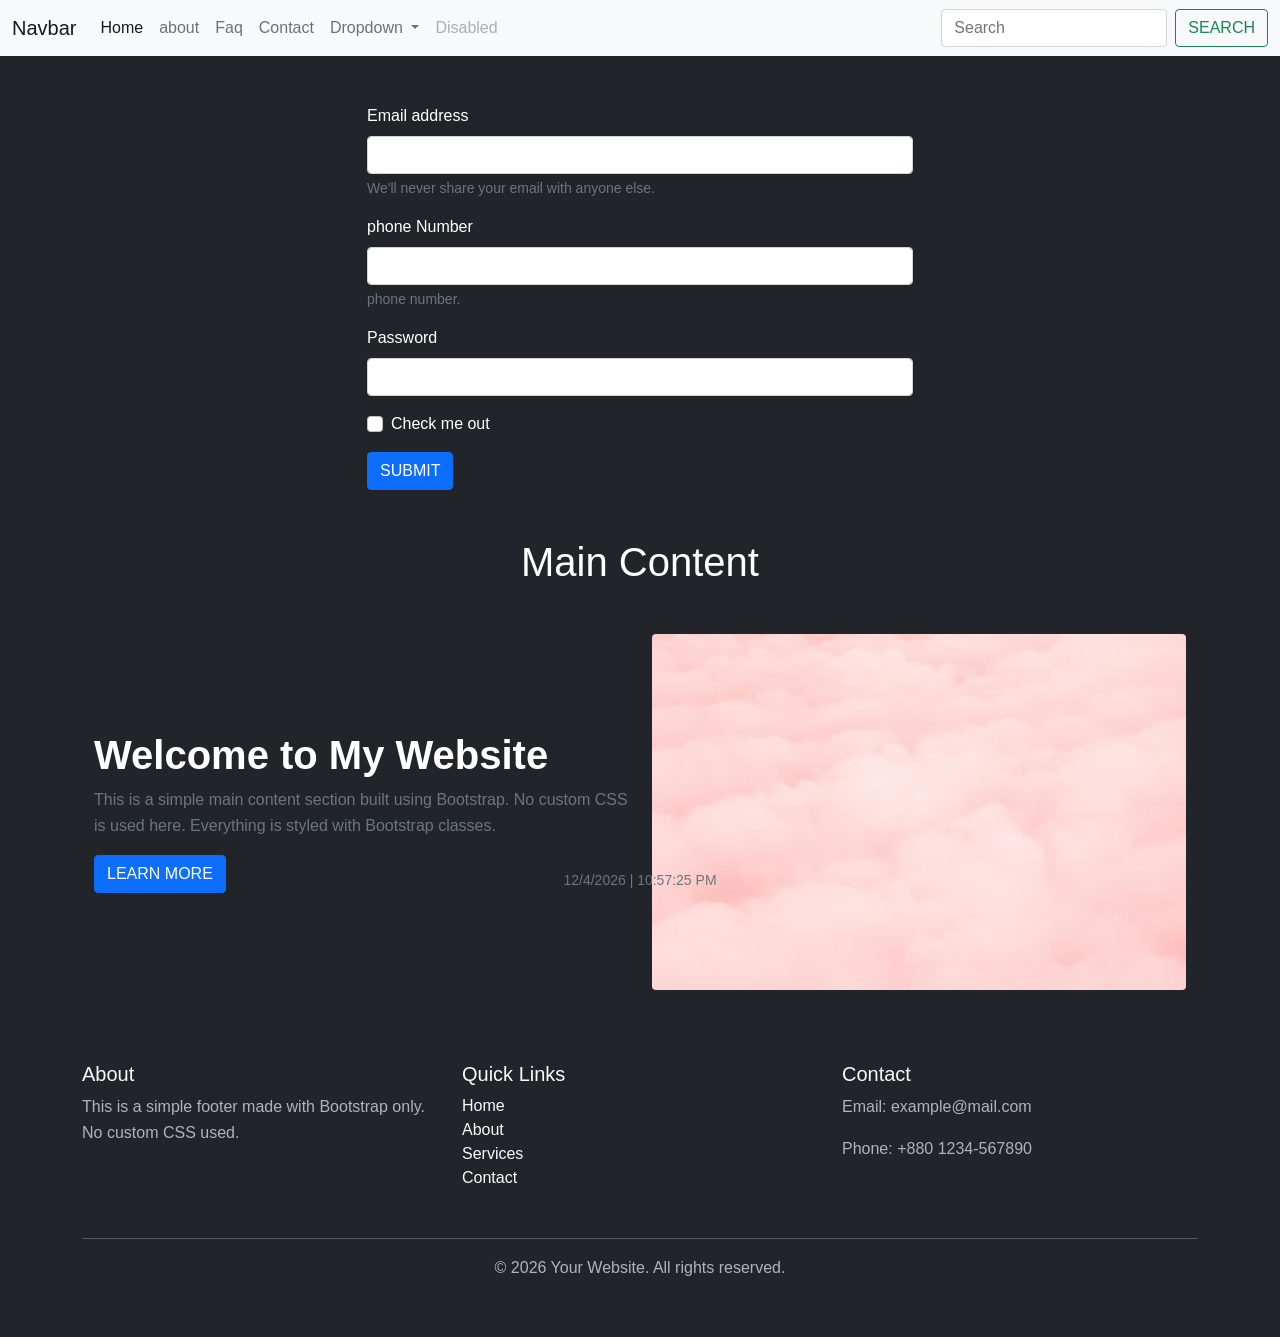
<file: contact.html>
<!DOCTYPE html>
<html lang="en">
<head>
    <meta charset="UTF-8">
    <meta name="viewport" content="width=device-width, initial-scale=1.0">
    <link rel="stylesheet" href="css/all.min.css">
    <link rel="stylesheet" href="css/bootstrap.min.css">
    <link rel="stylesheet" href="css/style.css">
    <title>Document</title>
</head>
<body>
  
<section>
    <nav class="navbar navbar-expand-lg navbar-light bg-light">
  <div class="container-fluid">
    <a class="navbar-brand" href="index.html">Navbar</a>
    <button class="navbar-toggler" type="button" data-bs-toggle="collapse" data-bs-target="#navbarSupportedContent" aria-controls="navbarSupportedContent" aria-expanded="false" aria-label="Toggle navigation">
      <span class="navbar-toggler-icon"></span>
    </button>
    <div class="collapse navbar-collapse" id="navbarSupportedContent">
      <ul class="navbar-nav me-auto mb-2 mb-lg-0">
        <li class="nav-item">
          <a class="nav-link active" aria-current="page" href="index.html">Home</a>
        </li>
        <li class="nav-item">
          <a class="nav-link" href="about.html" target="_blank">about</a>
        </li>
        <li class="nav-item">
          <a class="nav-link" href="faq.html" target="_blank">Faq</a>
        </li>
        <li class="nav-item">
          <a class="nav-link" href="contact.html" target="_blank">Contact</a>
        </li>
        <li class="nav-item dropdown">
          <a class="nav-link dropdown-toggle" href="#" id="navbarDropdown" role="button" data-bs-toggle="dropdown" aria-expanded="false">
            Dropdown
          </a>
          <ul class="dropdown-menu" aria-labelledby="navbarDropdown">
            <li><a class="dropdown-item" href="#">Action</a></li>
            <li><a class="dropdown-item" href="#">Another action</a></li>
            <li><hr class="dropdown-divider"></li>
            <li><a class="dropdown-item" href="#">Something else here</a></li>
          </ul>
        </li>
        <li class="nav-item">
          <a class="nav-link disabled" href="#" tabindex="-1" aria-disabled="true">Disabled</a>
        </li>
      </ul>
      <form class="d-flex">
        <input class="form-control me-2" type="search" placeholder="Search" aria-label="Search">
        <button class="btn btn-outline-success" type="submit">Search</button>
      </form>
    </div>
  </div>
</nav>
    </section>
  

<section>
  <div class="container">
    <div class="row justify-content-center mt-5">
      <div class="col-md-8 col-lg-6">
<form class="">
  <div class="mb-3">
    <label for="exampleInputEmail1" class="form-label">Email address</label>
    <input type="email" class="form-control" id="exampleInputEmail1" aria-describedby="emailHelp">
    <div id="emailHelp" class="form-text">We'll never share your email with anyone else.</div>
  </div>

  <div class="mb-3">
    <label for="exampleInputEmail1" class="form-label">phone Number</label>
    <input type="tel" class="form-control" id="phone" aria-describedby="emailHelp">
    <div id="phone" class="form-text">phone number.</div>
  </div>
  <div class="mb-3">
    <label for="exampleInputPassword1" class="form-label">Password</label>
    <input type="password" class="form-control" id="exampleInputPassword1">
  </div>
  <div class="mb-3 form-check">
    <input type="checkbox" class="form-check-input" id="exampleCheck1">
    <label class="form-check-label" for="exampleCheck1">Check me out</label>
  </div>
  <button type="submit" class="btn btn-primary">Submit</button>
</form>
      </div>
    </div>
  </div>
    
</section>





<section>
    <!-- Your page content here -->
  <div class="container my-5">
    <h1 class="text-center">Main Content</h1>
    
<!-- Main Content -->
<div class="container mt-5">
  <div class="row align-items-center">

    <!-- Text Content -->
    <div class="col-md-6">
      <h2 class="fw-bold">Welcome to My Website</h2>
      <p class="text-muted">
        This is a simple main content section built using Bootstrap.
        No custom CSS is used here. Everything is styled with Bootstrap classes.
      </p>
      <button class="btn btn-primary">Learn More</button>
    </div>

    <!-- Image -->
    <div class="col-md-6 text-center">
      <img src="img/pexels-mdsnmdsnmdsn-1831234.jpg"class="img-fluid rounded" alt="Sample Image">
    </div>

  </div>
</div>
  </div>

















<script>
    const form = document.getElementById('contactForm');

    form.addEventListener('submit', function(e) {
      e.preventDefault(); // page reload stop

      // Show modal
      const modal = new bootstrap.Modal(document.getElementById('successModal'));
      modal.show();

      // Optional: form reset
      form.reset();
    });
  </script>

















  <!-- Footer -->
  <footer class="bg-dark text-light pt-4 pb-2 mt-auto">
    <div class="container">
      <div class="row">

        <!-- About -->
        <div class="col-md-4 mb-3">
          <h5>About</h5>
          <p>This is a simple footer made with Bootstrap only. No custom CSS used.</p>
        </div>

        <!-- Links -->
        <div class="col-md-4 mb-3">
          <h5>Quick Links</h5>
          <ul class="list-unstyled">
            <li><a href="#" class="text-light text-decoration-none">Home</a></li>
            <li><a href="#" class="text-light text-decoration-none">About</a></li>
            <li><a href="#" class="text-light text-decoration-none">Services</a></li>
            <li><a href="#" class="text-light text-decoration-none">Contact</a></li>
          </ul>
        </div>

        <!-- Contact -->
        <div class="col-md-4 mb-3">
          <h5>Contact</h5>
          <p>Email: example@mail.com</p>
          <p>Phone: +880 1234-567890</p>
        </div>

      </div>

      <hr class="border-light">

      <div class="text-center">
        <p class="mb-0">&copy; 2026 Your Website. All rights reserved.</p>
      </div>
    </div>
    <body class="bg-dark text-white">

    <!-- Content (optional) -->
    <div class="container text-center mt-5">
       
    </div>

    <!-- Footer -->
    <footer class="fixed-bottom bg-black text-center py-2">
        <small id="datetime" class="text-secondary"></small>
    </footer>

    <script>
        function updateDateTime() {
            const now = new Date();

            const date = now.toLocaleDateString();
            const time = now.toLocaleTimeString();

            document.getElementById("datetime").innerText = date + " | " + time;
        }

        setInterval(updateDateTime, 1000);
        updateDateTime();
    </script>
  </footer>
</section>
















    <script src="js/bootstrap.bundle.js"></script>
</body>
</html>
</file>
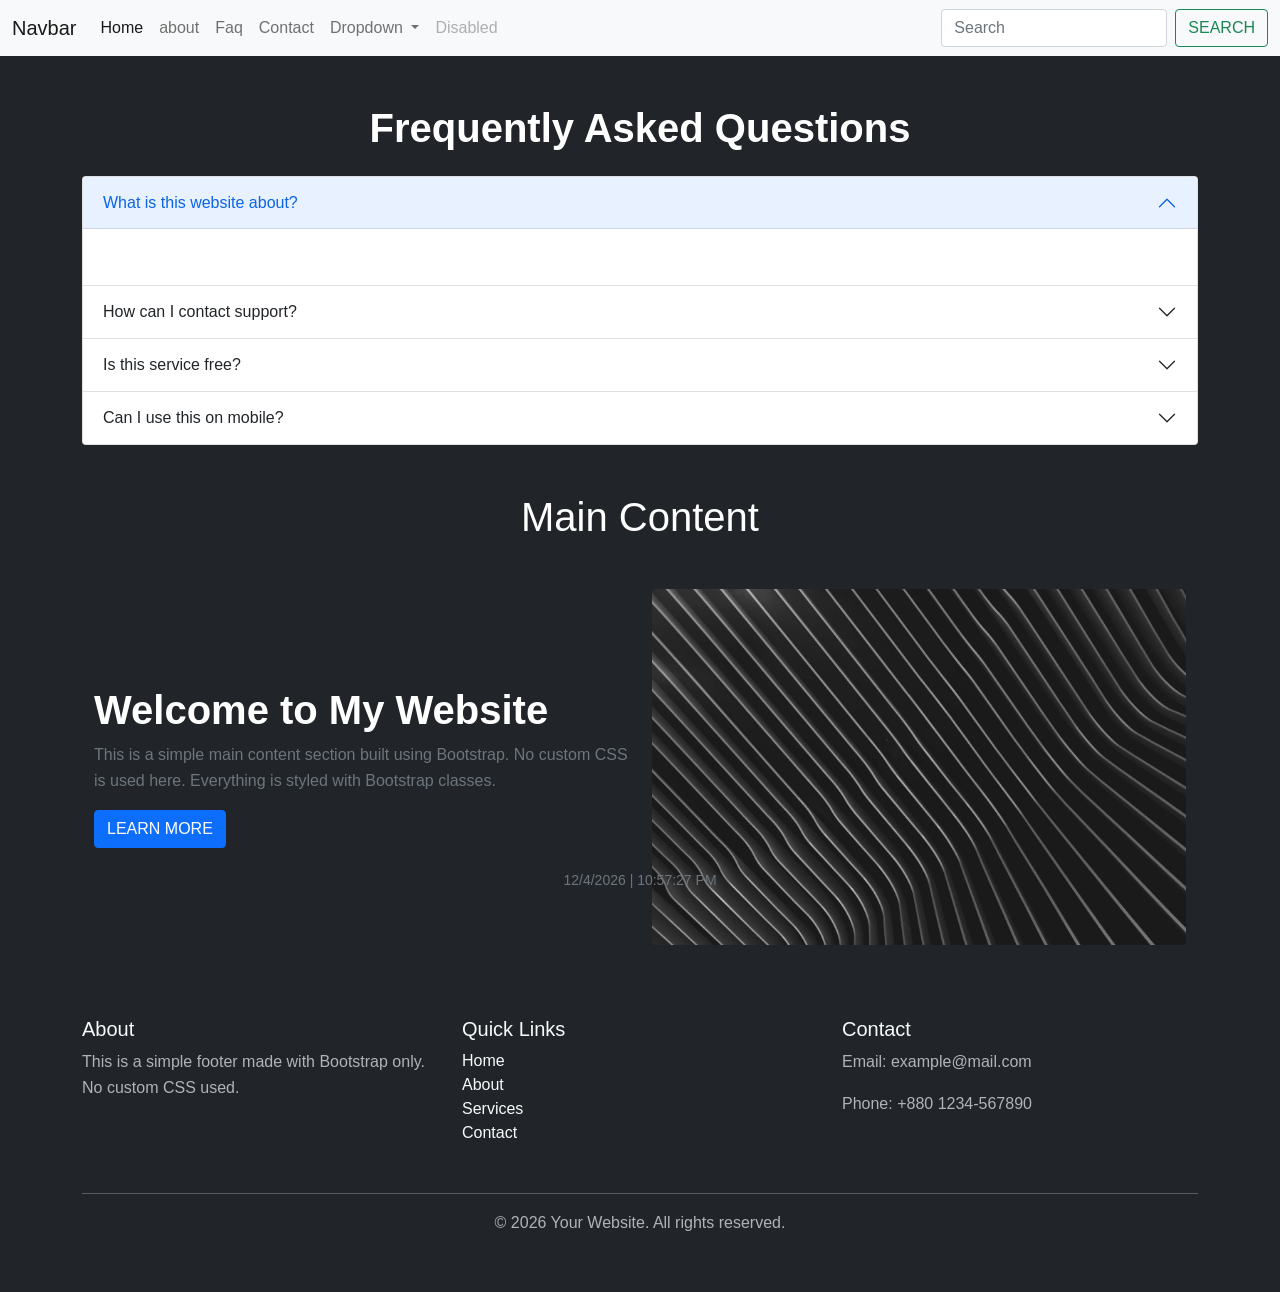
<file: faq.html>
<!DOCTYPE html>
<html lang="en">
<head>
    <meta charset="UTF-8">
    <meta name="viewport" content="width=device-width, initial-scale=1.0">
    <link rel="stylesheet" href="css/all.min.css">
    <link rel="stylesheet" href="css/bootstrap.min.css">
    <link rel="stylesheet" href="css/style.css">
    <title>Document</title>
</head>
<body>
  
<section>
    <nav class="navbar navbar-expand-lg navbar-light bg-light">
  <div class="container-fluid">
    <a class="navbar-brand" href="index.html">Navbar</a>
    <button class="navbar-toggler" type="button" data-bs-toggle="collapse" data-bs-target="#navbarSupportedContent" aria-controls="navbarSupportedContent" aria-expanded="false" aria-label="Toggle navigation">
      <span class="navbar-toggler-icon"></span>
    </button>
    <div class="collapse navbar-collapse" id="navbarSupportedContent">
      <ul class="navbar-nav me-auto mb-2 mb-lg-0">
        <li class="nav-item">
          <a class="nav-link active" aria-current="page" href="index.html">Home</a>
        </li>
        <li class="nav-item">
          <a class="nav-link" href="about.html" target="_blank">about</a>
        </li>
        <li class="nav-item">
          <a class="nav-link" href="faq.html" target="_blank">Faq</a>
        </li>
        <li class="nav-item">
          <a class="nav-link" href="contact.html" target="_blank">Contact</a>
        </li>
        <li class="nav-item dropdown">
          <a class="nav-link dropdown-toggle" href="#" id="navbarDropdown" role="button" data-bs-toggle="dropdown" aria-expanded="false">
            Dropdown
          </a>
          <ul class="dropdown-menu" aria-labelledby="navbarDropdown">
            <li><a class="dropdown-item" href="#">Action</a></li>
            <li><a class="dropdown-item" href="#">Another action</a></li>
            <li><hr class="dropdown-divider"></li>
            <li><a class="dropdown-item" href="#">Something else here</a></li>
          </ul>
        </li>
        <li class="nav-item">
          <a class="nav-link disabled" href="#" tabindex="-1" aria-disabled="true">Disabled</a>
        </li>
      </ul>
      <form class="d-flex">
        <input class="form-control me-2" type="search" placeholder="Search" aria-label="Search">
        <button class="btn btn-outline-success" type="submit">Search</button>
      </form>
    </div>
  </div>
</nav>
    </section>
    



<section>
    <div class="container my-5">
  <h2 class="text-center mb-4">Frequently Asked Questions</h2>

  <div class="accordion" id="faqAccordion">

    <!-- Item 1 -->
    <div class="accordion-item">
      <h2 class="accordion-header">
        <button class="accordion-button" type="button" data-bs-toggle="collapse" data-bs-target="#faq1">
          What is this website about?
        </button>
      </h2>
      <div id="faq1" class="accordion-collapse collapse show" data-bs-parent="#faqAccordion">
        <div class="accordion-body">
          This website provides information and services related to your needs.
        </div>
      </div>
    </div>

    <!-- Item 2 -->
    <div class="accordion-item">
      <h2 class="accordion-header">
        <button class="accordion-button collapsed" type="button" data-bs-toggle="collapse" data-bs-target="#faq2">
          How can I contact support?
        </button>
      </h2>
      <div id="faq2" class="accordion-collapse collapse" data-bs-parent="#faqAccordion">
        <div class="accordion-body">
          You can contact us via email or phone listed in the contact section.
        </div>
      </div>
    </div>

    <!-- Item 3 -->
    <div class="accordion-item">
      <h2 class="accordion-header">
        <button class="accordion-button collapsed" type="button" data-bs-toggle="collapse" data-bs-target="#faq3">
          Is this service free?
        </button>
      </h2>
      <div id="faq3" class="accordion-collapse collapse" data-bs-parent="#faqAccordion">
        <div class="accordion-body">
          Some features are free, while others may require payment.
        </div>
      </div>
    </div>

    <!-- Item 4 -->
    <div class="accordion-item">
      <h2 class="accordion-header">
        <button class="accordion-button collapsed" type="button" data-bs-toggle="collapse" data-bs-target="#faq4">
          Can I use this on mobile?
        </button>
      </h2>
      <div id="faq4" class="accordion-collapse collapse" data-bs-parent="#faqAccordion">
        <div class="accordion-body">
          Yes, the website is fully responsive and works on all devices.
        </div>
      </div>
    </div>

  </div>
</div>
</section>
<section>
    <!-- Your page content here -->
  <div class="container my-5">
    <h1 class="text-center">Main Content</h1>
    
<!-- Main Content -->
<div class="container mt-5">
  <div class="row align-items-center">

    <!-- Text Content -->
    <div class="col-md-6">
      <h2 class="fw-bold">Welcome to My Website</h2>
      <p class="text-muted">
        This is a simple main content section built using Bootstrap.
        No custom CSS is used here. Everything is styled with Bootstrap classes.
      </p>
      <button class="btn btn-primary">Learn More</button>
    </div>

    <!-- Image -->
    <div class="col-md-6 text-center">
      <img src="img/pexels-adrien-olichon-1257089-2387532.jpg" class="img-fluid rounded" alt="Sample Image">
    </div>

  </div>
</div>
  </div>

  <!-- Footer -->
  <footer class="bg-dark text-light pt-4 pb-2 mt-auto">
    <div class="container">
      <div class="row">

        <!-- About -->
        <div class="col-md-4 mb-3">
          <h5>About</h5>
          <p>This is a simple footer made with Bootstrap only. No custom CSS used.</p>
        </div>

        <!-- Links -->
        <div class="col-md-4 mb-3">
          <h5>Quick Links</h5>
          <ul class="list-unstyled">
            <li><a href="#" class="text-light text-decoration-none">Home</a></li>
            <li><a href="#" class="text-light text-decoration-none">About</a></li>
            <li><a href="#" class="text-light text-decoration-none">Services</a></li>
            <li><a href="#" class="text-light text-decoration-none">Contact</a></li>
          </ul>
        </div>

        <!-- Contact -->
        <div class="col-md-4 mb-3">
          <h5>Contact</h5>
          <p>Email: example@mail.com</p>
          <p>Phone: +880 1234-567890</p>
        </div>

      </div>

      <hr class="border-light">

      <div class="text-center">
        <p class="mb-0">&copy; 2026 Your Website. All rights reserved.</p>
      </div>
    </div>


<body class="bg-dark text-white">

    <!-- Content (optional) -->
    <div class="container text-center mt-5">
       
    </div>

    <!-- Footer -->
    <footer class="fixed-bottom bg-black text-center py-2">
        <small id="datetime" class="text-secondary"></small>
    </footer>

    <script>
        function updateDateTime() {
            const now = new Date();

            const date = now.toLocaleDateString();
            const time = now.toLocaleTimeString();

            document.getElementById("datetime").innerText = date + " | " + time;
        }

        setInterval(updateDateTime, 1000);
        updateDateTime();
    </script>




  </footer>

  
















    <script src="js/bootstrap.bundle.js"></script>
</body>
</html>
</file>
<file: css/style.css>
body {
  font-family: "Rubik", sans-serif;
  color: #ffffff;
  line-height: 1.5;
}
h2 {
  font-size: 40px;
  font-weight: 700;
}
h6 {
  font-size: 16px;
}
p {
  font-size: 16px;
  line-height: 26px;
  color: #afb4b9;
  font-weight: normal;
}
a {
  color: #ffde00;
  -webkit-transition: all 0.3s;
  transition: all 0.3s;
}
a:hover,
a:focus,
a:visited {
  text-decoration: none;
  outline: none;
  outline-offset: 0;
}
a:hover {
  color: #fabf15;
}
i {
  vertical-align: middle;
}
ul {
  padding: 0 !important;
}
li {
  list-style: none;
}
.color-base {
  color: #fabf15;
}
.bg-one-dark {
  background: #043f3a !important;
}
.p-100 {
  padding-top: 100px;
  padding-bottom: 100px;
}
.mt-50 {
  margin-top: 50px;
}
.btn {
  text-transform: uppercase;
}
.btn:focus {
  box-shadow: none;
}
.btn:hover {
  color: #fff;
}
.btn-medium {
  font-family: "Rubik", sans-serif;
  background: transparent;
  color: #fabf15;
  font-weight: 600;
  font-size: 16px;
  padding: 14px 45px;
  border-radius: 4px;
  border: 1px solid #fabf15;
  -webkit-transition: all 0.3s ease-in-out;
  transition: all 0.3s ease-in-out;
}
.btn-medium:hover {
  background: #fabf15;
  color: #222;
  -webkit-box-shadow: 0 20px 35px rgba(0, 0, 0, 0.1);
  box-shadow: 0 20px 35px rgba(0, 0, 0, 0.1);
  transform: translateY(-3px);
  -ms-transform: translateY(-3px);
  -webkit-transform: translateY(-3px);
}
.btn-fill {
  background: #fabf15 !important;
  color: #222 !important;
}
.btn-fill:hover {
  background: #ffb400;
  border-color: #ffb400;
}
.about-info {
  border: 2px solid rgba(255, 255, 255, 0.2);
}
#about-section img {
  position: relative;
  z-index: 1;
}
.inline-social ul li {
  display: inline-block;
  margin-right: 10px;
}
.bullet-check li {
  position: relative;
  padding-left: 30px;
  padding-bottom: 10px;
  color: #fff;
}
.bullet-check li:last-child {
  padding-bottom: 0;
}
.bullet-check li:before {
  position: absolute;
  content: "\f00c";
  font-family: "Font Awesome 5 Free";
  font-weight: 900;
  font-size: 15px;
  left: 0;
}

/*! responsive */
@media (max-width: 480px) {
  .about-info-wrap {
    padding: 10px !important;
    margin-top: 30px;
  }
  .about-info {
    padding: 30px !important;
  }
}
@media (max-width: 767px) {
  h2 {
    font-size: 32px;
  }
  .wrap-button img {
    margin-top: 20px;
  }
  .about-info-wrap {
    padding: 10px !important;
    margin-top: 30px;
  }
  .about-info {
    padding: 30px !important;
  }
}
@media (min-width: 768px) and (max-width: 991px) {
  h2 {
    font-size: 30px;
  }
  .wrap-button img {
    margin-top: 20px;
  }
  .about-bullet {
    max-width: 100%;
    flex: 100%;
  }
  .about-info-wrap {
    padding: 10px !important;
    margin-top: 30px;
  }
  .about-info {
    padding: 30px !important;
  }
}
@media (min-width: 992px) and (max-width: 1199px) {
  .about-bullet {
    max-width: 100%;
    flex: 100%;
  }
}
</file>
